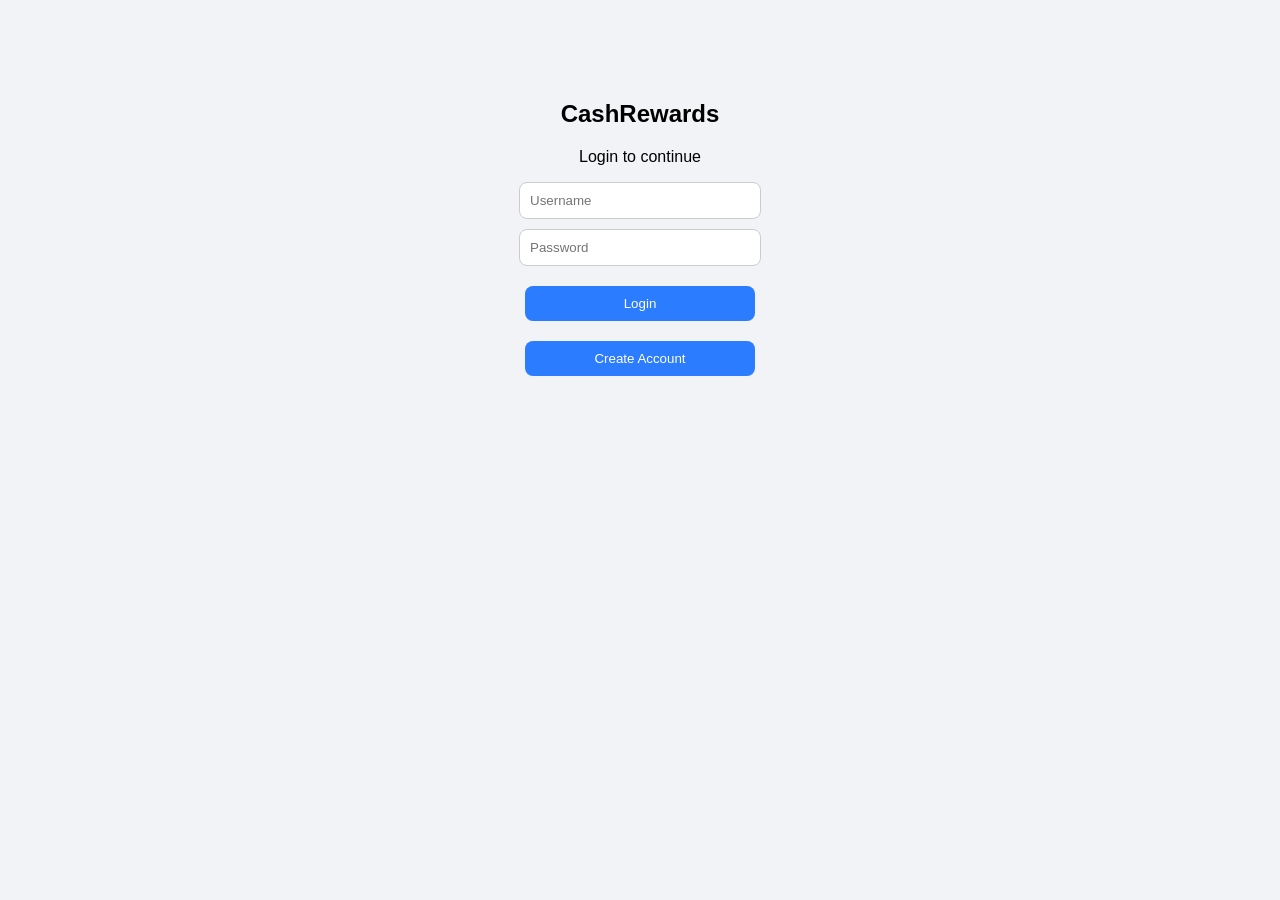
<file: index.html>
<!DOCTYPE html>
<html>
<head>
  <title>CashRewards - Login</title>
  <link rel="stylesheet" href="style.css">
</head>
<body>

<div class="container">
  <h2>CashRewards</h2>
  <p>Login to continue</p>

  <form id="loginForm">
    <input type="text" id="username" placeholder="Username" required>
    <input type="password" id="password" placeholder="Password" required>
    <button type="submit">Login</button>
  </form>

  <button onclick="signup()">Create Account</button>

  <p id="error"></p>
</div>

<script src="auth.js"></script>

</body>
</html>
</file>
<file: style.css>
body {
  margin: 0;
  font-family: Arial, sans-serif;
  background: #f1f3f6;
}

/* LOGIN PAGE */
.container {
  margin-top: 100px;
  text-align: center;
}

.container input {
  display: block;
  margin: 10px auto;
  padding: 10px;
  width: 220px;
  border-radius: 8px;
  border: 1px solid #ccc;
}

.container button {
  margin: 10px;
  padding: 10px;
  width: 230px;
  border-radius: 8px;
  border: none;
  background: #2b7cff;
  color: white;
}

#error {
  color: red;
}

/* HEADER */
.header {
  background: #2b7cff;
  color: white;
  padding: 15px;
  text-align: center;
}

/* CARD */
.card {
  background: white;
  margin: 15px;
  padding: 15px;
  border-radius: 12px;
  box-shadow: 0 2px 10px rgba(0,0,0,0.05);
}

/* BALANCE */
.balance-card {
  text-align: center;
  background: linear-gradient(135deg, #2b7cff, #00c6ff);
  color: white;
}

.balance-card h1 {
  font-size: 32px;
}

/* BUTTON */
.claim-btn {
  width: 90%;
  margin: 10px auto;
  display: block;
  padding: 12px;
  border: none;
  border-radius: 10px;
  background: #00c853;
  color: white;
}

/* HISTORY */
ul {
  list-style: none;
  padding: 0;
}

li {
  padding: 10px;
  border-bottom: 1px solid #eee;
}

/* NAV */
.nav {
  text-align: center;
  margin: 20px;
}

.nav button {
  padding: 10px 20px;
  border: none;
  background: red;
  color: white;
  border-radius: 8px;
}

/* OVERLAY */
#overlay {
  position: fixed;
  width: 100%;
  height: 100%;
  background: white;
  top: 0;
  left: 0;
  display: flex;
  flex-direction: column;
  justify-content: center;
  align-items: center;
  z-index: 10;
}

#overlay button {
  margin: 10px;
}

.blur {
  filter: blur(5px);
}
</file>
